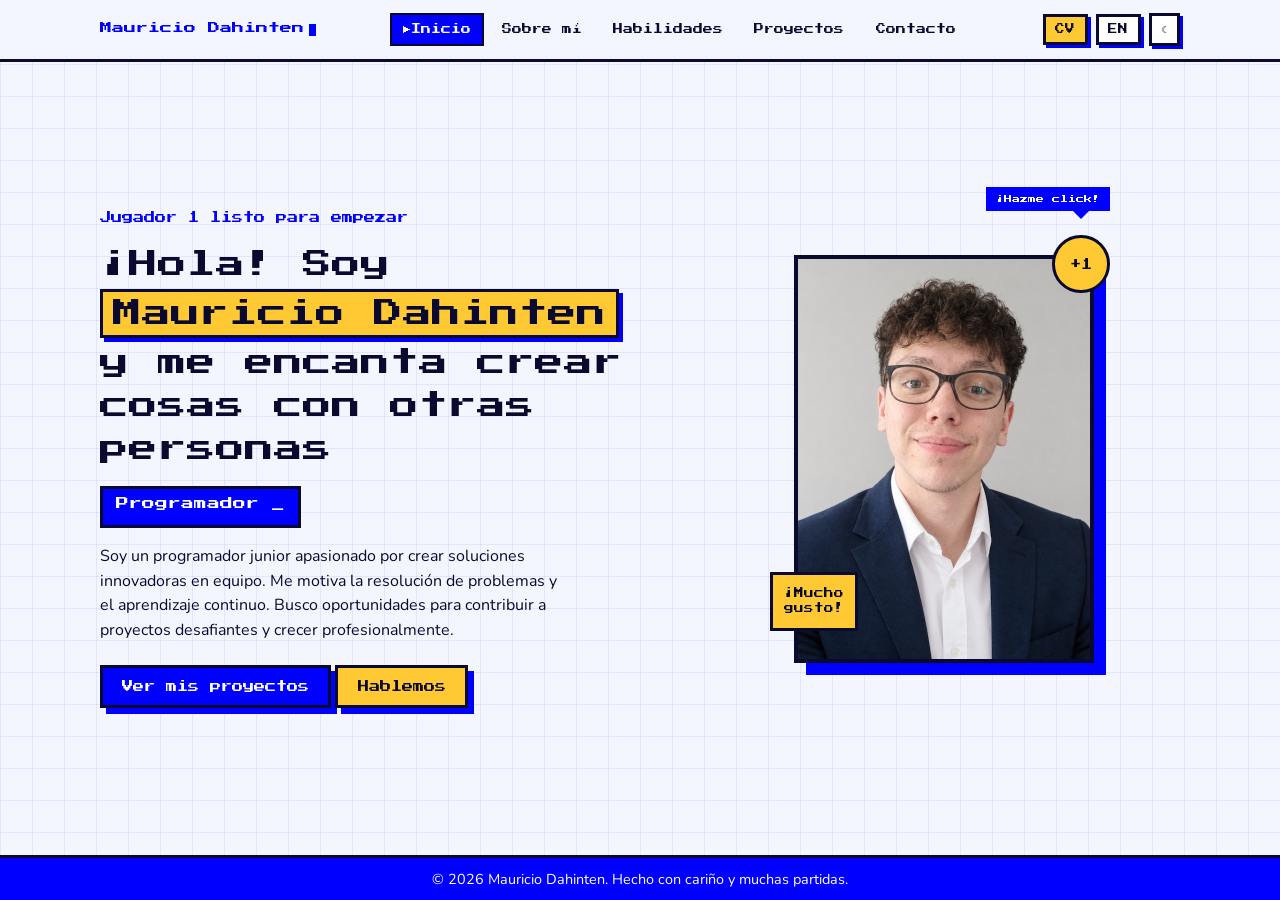
<file: index.html>
<!DOCTYPE html>
<html lang="es"><head><meta charset="utf-8"><meta name="viewport" content="width=device-width,initial-scale=1">
<title>Inicio | Mauricio Dahinten</title><meta name="description" content="Portafolio de Mauricio Dahinten, programador junior.">
<link rel="preconnect" href="https://fonts.googleapis.com"><link rel="preconnect" href="https://fonts.gstatic.com" crossorigin>
<link href="https://fonts.googleapis.com/css2?family=Nunito:wght@400;700&family=Press+Start+2P&display=swap" rel="stylesheet">
<link rel="stylesheet" href="css/estilos.css"></head>
<body data-root="" data-page="inicio">
<main>
<section class="hero">
 <div>
  <p class="sub" data-en="Player 1 ready to start">Jugador 1 listo para empezar</p>
  <h1 data-en="Hi! I'm <span class='nombre'>Mauricio Dahinten</span> and I love creating things with other people">¡Hola! Soy <span class="nombre">Mauricio Dahinten</span> y me encanta crear cosas con otras personas</h1>
  <div class="rol" id="rol" data-roles="Programador junior|Jugador de corazón|Compañero de equipo" data-roles-en="Junior developer|Gamer at heart|Team player"><span></span></div>
  <p class="lead" data-en="I am a junior developer passionate about creating innovative solutions as part of a team. I am motivated by problem-solving and continuous learning. I am looking for opportunities to contribute to challenging projects and grow professionally.">Soy un programador junior apasionado por crear soluciones innovadoras en equipo. Me motiva la resolución de problemas y el aprendizaje continuo. Busco oportunidades para contribuir a proyectos desafiantes y crecer profesionalmente.</p>
  <a class="btn" href="html/proyectos.html" data-en="See my projects">Ver mis proyectos</a> <a class="btn alt" href="html/contacto.html" data-en="Let's talk">Hablemos</a>
 </div>
 <div class="foto">
  <img src="img/foto.jpg" width="340" height="408" onerror="var n=this.dataset.i=(+this.dataset.i||0)+1;this.src=['img/foto.jpg','img/foto.webp','img/placeholder.svg'][n-1]||''" alt="Mauricio Dahinten">
  <span class="globo" data-en="Nice<br>to meet you!">¡Mucho<br>gusto!</span>
  <span class="pista" id="pista" data-en="Click me!">¡Hazme click!</span>
  <button id="moneda" aria-label="Moneda / Coin">+1</button>
 </div>
</section>
</main>
<script src="js/main.js"></script>
</body></html>
</file>
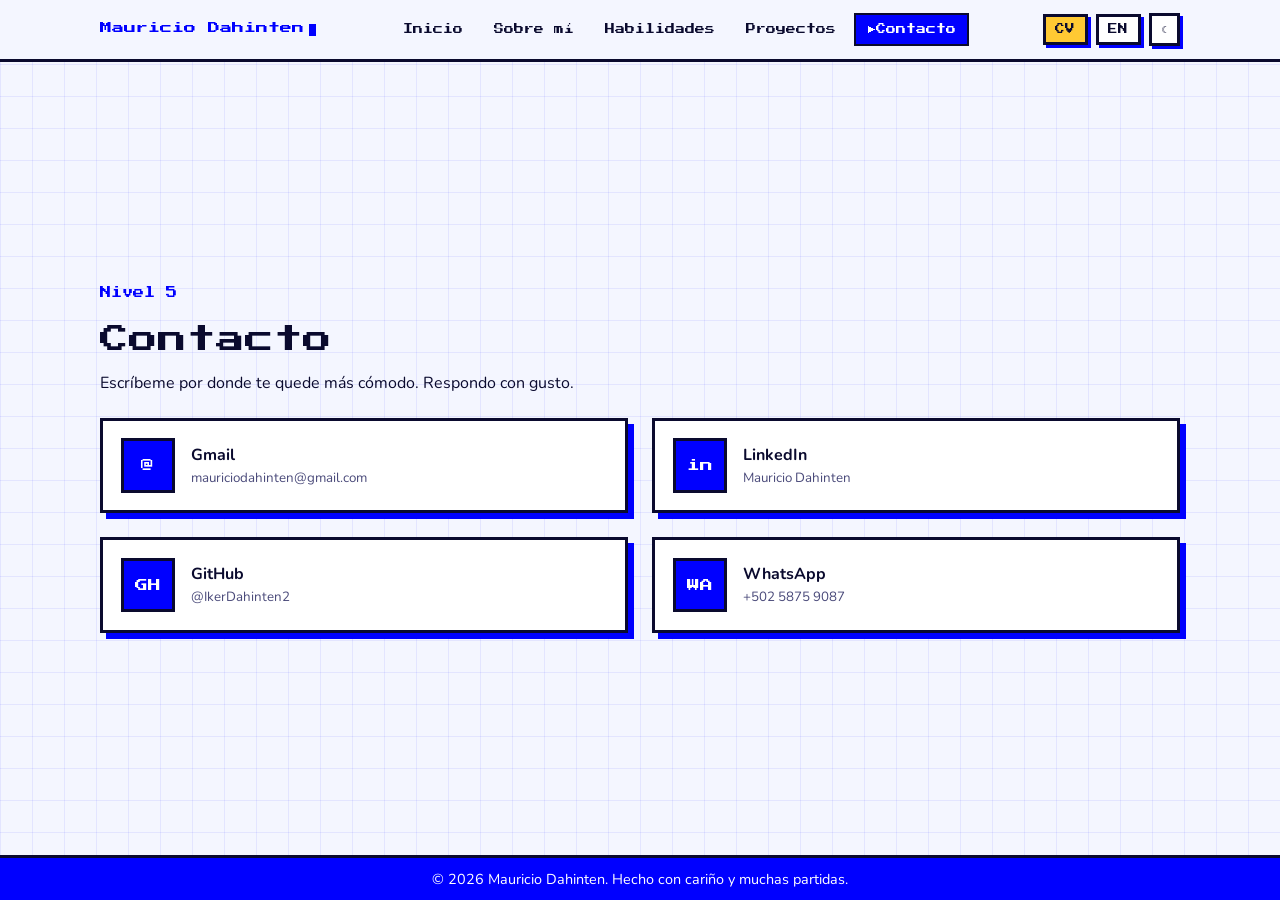
<file: html/contacto.html>
<!DOCTYPE html>
<html lang="es"><head><meta charset="utf-8"><meta name="viewport" content="width=device-width,initial-scale=1">
<title>Contacto | Mauricio Dahinten</title><meta name="description" content="Portafolio de Mauricio Dahinten, programador junior.">
<link rel="preconnect" href="https://fonts.googleapis.com"><link rel="preconnect" href="https://fonts.gstatic.com" crossorigin>
<link href="https://fonts.googleapis.com/css2?family=Nunito:wght@400;700&family=Press+Start+2P&display=swap" rel="stylesheet">
<link rel="stylesheet" href="../css/estilos.css"></head>
<body data-root="../" data-page="contacto">
<main>
<p class="sub" data-en="Level 5">Nivel 5</p><h1 data-en="Contact">Contacto</h1><p class="intro" data-en="Write to me wherever is most convenient for you. I'm happy to reply.">Escríbeme por donde te quede más cómodo. Respondo con gusto.</p>
<div class="grid contacto">
 <a class="card" id="correo" href="mailto:mauriciodahinten@gmail.com"><span class="ic">@</span><span><b>Gmail</b><small>mauriciodahinten@gmail.com</small></span></a>
 <a class="card" href="https://www.linkedin.com/in/mauricio-dahinten-2b3a351b3" target="_blank" rel="noopener"><span class="ic">in</span><span><b>LinkedIn</b><small>Mauricio Dahinten</small></span></a>
 <a class="card" href="https://github.com/IkerDahinten2" target="_blank" rel="noopener"><span class="ic">GH</span><span><b>GitHub</b><small>@IkerDahinten2</small></span></a>
 <a class="card" href="https://wa.me/50258759087" target="_blank" rel="noopener"><span class="ic">WA</span><span><b>WhatsApp</b><small>+502 5875 9087</small></span></a>
</div>
</main>
<script src="../js/main.js"></script>
</body></html>
</file>
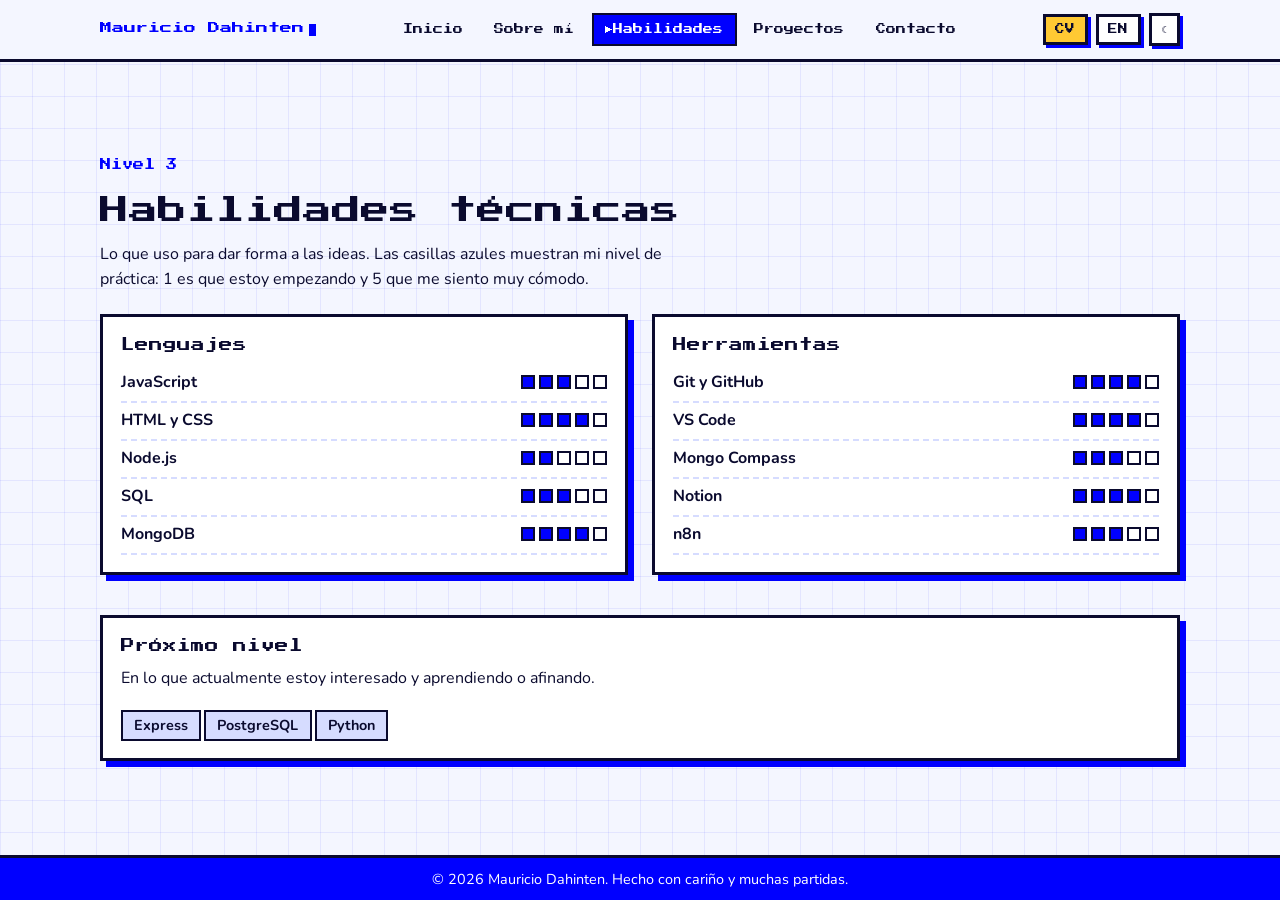
<file: html/habilidades.html>
<!DOCTYPE html>
<html lang="es"><head><meta charset="utf-8"><meta name="viewport" content="width=device-width,initial-scale=1">
<title>Habilidades técnicas | Mauricio Dahinten</title><meta name="description" content="Portafolio de Mauricio Dahinten, programador junior.">
<link rel="preconnect" href="https://fonts.googleapis.com"><link rel="preconnect" href="https://fonts.gstatic.com" crossorigin>
<link href="https://fonts.googleapis.com/css2?family=Nunito:wght@400;700&family=Press+Start+2P&display=swap" rel="stylesheet">
<link rel="stylesheet" href="../css/estilos.css"></head>
<body data-root="../" data-page="habilidades">
<main>
<p class="sub" data-en="Level 3">Nivel 3</p><h1 data-en="Technical skills">Habilidades técnicas</h1><p class="intro" data-en="What I use to shape ideas. The blue squares show my level of practice: 1 means I am just starting and 5 means I feel very comfortable.">Lo que uso para dar forma a las ideas. Las casillas azules muestran mi nivel de práctica: 1 es que estoy empezando y 5 que me siento muy cómodo.</p>
<div class="grid">
 <div class="card"><h2 data-en="Languages">Lenguajes</h2><ul class="hab"><li>JavaScript <span class="pips" data-n="3"></span></li><li><span data-en="HTML and CSS">HTML y CSS</span> <span class="pips" data-n="4"></span></li><li>Node.js <span class="pips" data-n="2"></span></li><li><span>SQL</span> <span class="pips" data-n="3"></span></li><li>MongoDB <span class="pips" data-n="4"></span></li></ul></div>
 <div class="card"><h2 data-en="Tools">Herramientas</h2><ul class="hab"><li><span data-en="Git and GitHub">Git y GitHub</span> <span class="pips" data-n="4"></span></li><li>VS Code <span class="pips" data-n="4"></span></li><li><span>Mongo Compass</span> <span class="pips" data-n="3"></span></li><li><span>Notion</span> <span class="pips" data-n="4"></span></li><li>n8n<span class="pips" data-n="3"></span></li></ul></div>
</div>
<div class="card prox"><h2 data-en="Next level">Próximo nivel</h2><p data-en="What I am currently interested in and learning or refining.">En lo que actualmente estoy interesado y aprendiendo o afinando.</p><p><span class="chip">Express</span><span class="chip">PostgreSQL</span><span class="chip">Python</span></p></div>
</main>
<script src="../js/main.js"></script>
</body></html>
</file>
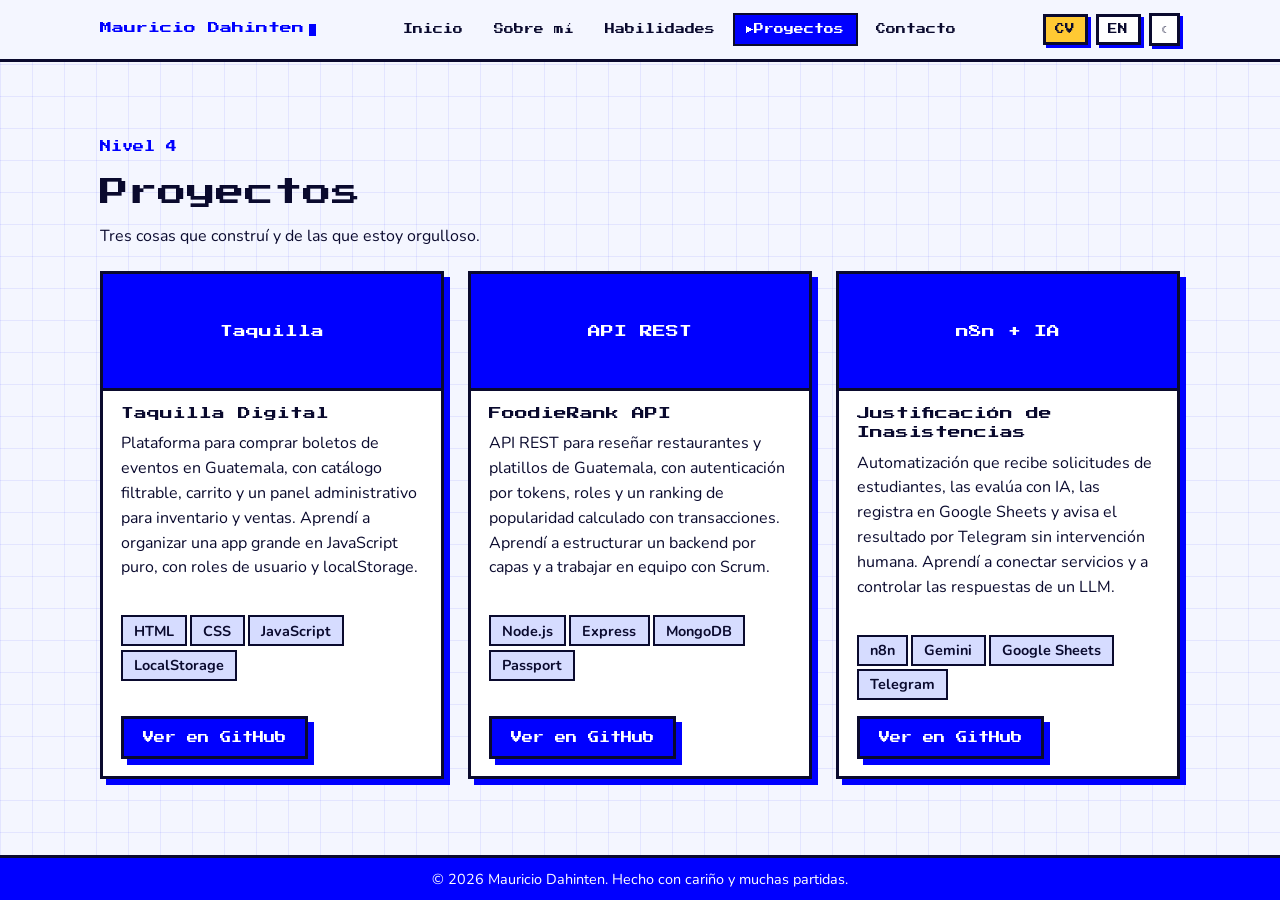
<file: html/proyectos.html>
<!DOCTYPE html>
<html lang="es"><head><meta charset="utf-8"><meta name="viewport" content="width=device-width,initial-scale=1">
<title>Proyectos | Mauricio Dahinten</title><meta name="description" content="Portafolio de Mauricio Dahinten, programador junior.">
<link rel="preconnect" href="https://fonts.googleapis.com"><link rel="preconnect" href="https://fonts.gstatic.com" crossorigin>
<link href="https://fonts.googleapis.com/css2?family=Nunito:wght@400;700&family=Press+Start+2P&display=swap" rel="stylesheet">
<link rel="stylesheet" href="../css/estilos.css"></head>
<body data-root="../" data-page="proyectos">
<main>
<p class="sub" data-en="Level 4">Nivel 4</p><h1 data-en="Projects">Proyectos</h1><p class="intro" data-en="Three things I built and I am proud of.">Tres cosas que construí y de las que estoy orgulloso.</p>
<div class="grid">
<article class="card proy"><div class="img"><span data-en="Ticket office">Taquilla</span></div><h3 data-en="Digital Ticket Office">Taquilla Digital</h3><p data-en="Platform to buy tickets for events in Guatemala, with a filterable catalog, shopping cart and an admin panel for inventory and sales. I learned to organize a large app in plain JavaScript with user roles and localStorage.">Plataforma para comprar boletos de eventos en Guatemala, con catálogo filtrable, carrito y un panel administrativo para inventario y ventas. Aprendí a organizar una app grande en JavaScript puro, con roles de usuario y localStorage.</p><p><span class="chip">HTML</span><span class="chip">CSS</span><span class="chip">JavaScript</span><span class="chip">LocalStorage</span></p><a class="btn" href="https://github.com/IkerDahinten2/projecto-javascript" target="_blank" rel="noopener" data-en="View on GitHub">Ver en GitHub</a></article>
<article class="card proy"><div class="img"><span>API REST</span></div><h3>FoodieRank API</h3><p data-en="REST API to review restaurants and dishes in Guatemala, with token authentication, roles and a popularity ranking calculated with transactions. I learned to structure a layered backend and to work as a team with Scrum.">API REST para reseñar restaurantes y platillos de Guatemala, con autenticación por tokens, roles y un ranking de popularidad calculado con transacciones. Aprendí a estructurar un backend por capas y a trabajar en equipo con Scrum.</p><p><span class="chip">Node.js</span><span class="chip">Express</span><span class="chip">MongoDB</span><span class="chip">Passport</span></p><a class="btn" href="https://github.com/IkerDahinten2/foodierank-backend" target="_blank" rel="noopener" data-en="View on GitHub">Ver en GitHub</a></article>
<article class="card proy"><div class="img"><span data-en="n8n + AI">n8n + IA</span></div><h3 data-en="Absence Justification Bot">Justificación de Inasistencias</h3><p data-en="Automation that receives student requests, evaluates them with AI, records them in Google Sheets and notifies the result by Telegram with no human intervention. I learned to connect services and to keep an LLM's answers under control.">Automatización que recibe solicitudes de estudiantes, las evalúa con IA, las registra en Google Sheets y avisa el resultado por Telegram sin intervención humana. Aprendí a conectar servicios y a controlar las respuestas de un LLM.</p><p><span class="chip">n8n</span><span class="chip">Gemini</span><span class="chip">Google Sheets</span><span class="chip">Telegram</span></p><a class="btn" href="https://github.com/IkerDahinten2/proyecto-n8n" target="_blank" rel="noopener" data-en="View on GitHub">Ver en GitHub</a></article>
</div>
</main>
<script src="../js/main.js"></script>
</body></html>
</file>
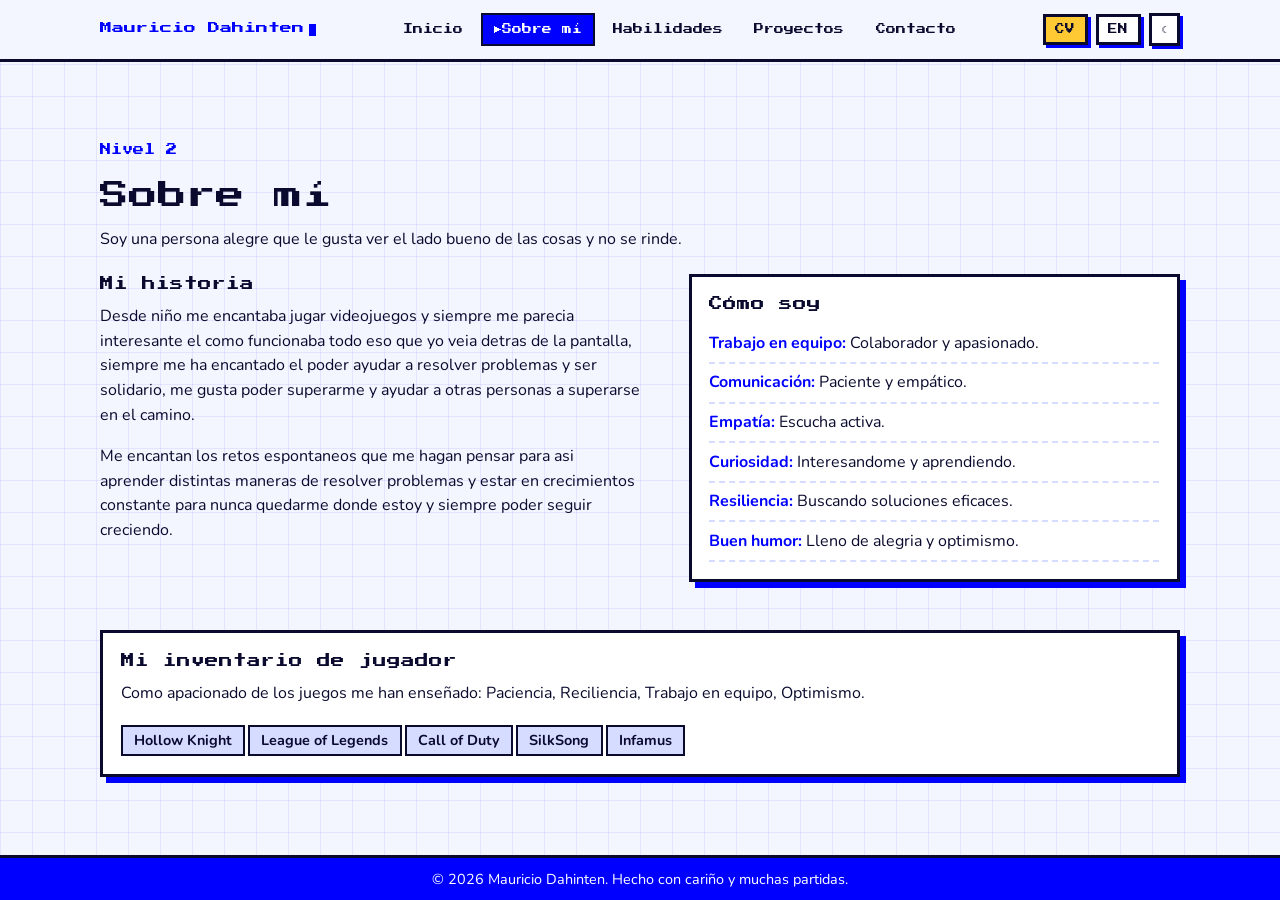
<file: html/sobre-mi.html>
<!DOCTYPE html>
<html lang="es"><head><meta charset="utf-8"><meta name="viewport" content="width=device-width,initial-scale=1">
<title>Sobre mí | Mauricio Dahinten</title><meta name="description" content="Portafolio de Mauricio Dahinten, programador junior.">
<link rel="preconnect" href="https://fonts.googleapis.com"><link rel="preconnect" href="https://fonts.gstatic.com" crossorigin>
<link href="https://fonts.googleapis.com/css2?family=Nunito:wght@400;700&family=Press+Start+2P&display=swap" rel="stylesheet">
<link rel="stylesheet" href="../css/estilos.css"></head>
<body data-root="../" data-page="sobre-mi">
<main>
<p class="sub" data-en="Level 2">Nivel 2</p><h1 data-en="About me">Sobre mí</h1><p class="intro" data-en="I am a cheerful person who likes to see the bright side of things and never gives up.">Soy una persona alegre que le gusta ver el lado bueno de las cosas y no se rinde.</p>
<div class="dos">
 <div><h2 data-en="My story">Mi historia</h2><p data-en="Since I was a child, I loved playing video games and I was always curious about how everything I saw behind the screen worked. I have always loved being able to help solve problems and be supportive. I like being able to improve myself and help other people improve along the way.">Desde niño me encantaba jugar videojuegos y siempre me parecia interesante el como funcionaba todo eso que yo veia detras de la pantalla, siempre me ha encantado el poder ayudar a resolver problemas y ser solidario, me gusta poder superarme y ayudar a otras personas a superarse en el camino.</p><p data-en="I love spontaneous challenges that make me think so I can learn different ways to solve problems and be in constant growth so I never stay where I am and can always keep growing.">Me encantan los retos espontaneos que me hagan pensar para asi aprender distintas maneras de resolver problemas y estar en crecimientos constante para nunca quedarme donde estoy y siempre poder seguir creciendo.</p></div>
 <div class="card"><h2 data-en="What I'm like">Cómo soy</h2><ul class="lista">
  <li data-en="<b>Teamwork:</b> Collaborative and passionate"><b>Trabajo en equipo:</b> Colaborador y apasionado.</li><li data-en="<b>Communication:</b> Patient and empathetic"><b>Comunicación:</b> Paciente y empático.</li><li data-en="<b>Empathy:</b> Active listening"><b>Empatía:</b> Escucha activa.</li><li data-en="<b>Curiosity:</b> Getting interested and learning."><b>Curiosidad:</b> Interesandome y aprendiendo.</li><li data-en="<b>Resilience:</b> Searching for effective solutions."><b>Resiliencia:</b> Buscando soluciones eficaces.</li><li data-en="<b>Good humor:</b> Full of joy and optimism."><b>Buen humor:</b> Lleno de alegria y optimismo.</li>
 </ul></div>
</div>
<div class="card" style="margin-top:3rem"><h2 data-en="My player inventory">Mi inventario de jugador</h2><p data-en="As a gaming enthusiast, video games have taught me: Patience, Resilience, Teamwork, Optimism.">Como apacionado de los juegos me han enseñado: Paciencia, Reciliencia, Trabajo en equipo, Optimismo.</p><p><span class="chip" data-en="Hollow Knight">Hollow Knight</span><span class="chip" data-en="League of Legends">League of Legends</span><span class="chip" data-en="Call of Duty">Call of Duty</span><span class="chip" data-en="SilkSong">SilkSong</span><span class="chip" data-en="Infamus">Infamus</span></div>
</main>
<script src="../js/main.js"></script>
</body></html>
</file>
<file: css/estilos.css>
:root{--azul:#0000FF;--tinta:#0A0A2E;--papel:#F4F6FF;--suave:#D6DCFF;--moneda:#FFC933;--card:#fff;--txtazul:#0000FF;--sombra:#0000FF;--rej:#0000ff12;--apagado:#4a4a7a;--px:'Press Start 2P',monospace;--cuerpo:'Nunito',system-ui,sans-serif}
*{box-sizing:border-box;margin:0}
html{scroll-behavior:smooth}
body{font:1.05rem/1.7 var(--cuerpo);color:var(--tinta);background:var(--papel);background-image:linear-gradient(var(--rej) 1px,transparent 1px),linear-gradient(90deg,var(--rej) 1px,transparent 1px);background-size:32px 32px;min-height:100vh;display:flex;flex-direction:column}
main{flex:1;width:min(1080px,92%);margin:0 auto;padding:3rem 0 4rem}
a{color:inherit}
:focus-visible{outline:3px solid var(--moneda);outline-offset:3px}
h1,h2,h3{font-family:var(--px);line-height:1.5;font-weight:400}
h1{font-size:clamp(1.3rem,3.6vw,2.2rem)}
h2{font-size:1rem;margin-bottom:1rem}
h3{font-size:.8rem;margin-bottom:.5rem}
p+p{margin-top:1rem}
.sub{color:var(--txtazul);font-family:var(--px);font-size:.7rem;margin-bottom:1rem}

/* header */
header{position:sticky;top:0;z-index:9;background:var(--papel);border-bottom:3px solid var(--tinta)}
.bar{width:min(1080px,92%);margin:0 auto;display:flex;justify-content:space-between;align-items:center;padding:.8rem 0}
.logo{font:.75rem var(--px);text-decoration:none;color:var(--txtazul)}
.logo::after{content:"";display:inline-block;width:.6em;height:1em;background:var(--txtazul);margin-left:.4em;vertical-align:-.15em;animation:parp 1s steps(1) infinite}
@keyframes parp{50%{opacity:0}}
nav{display:flex;gap:.3rem}
nav a{font:.62rem var(--px);text-decoration:none;padding:.6rem .7rem;border:2px solid transparent}
nav a:hover,nav a.on{border-color:var(--tinta);background:var(--azul);color:#fff}
nav a.on::before,nav a:hover::before{content:"\25B6 ";font-size:.5rem}
#menu{display:none;font:.65rem var(--px);background:var(--azul);color:#fff;border:3px solid var(--tinta);padding:.5rem .7rem;cursor:pointer}

/* piezas */
.card,.btn{border:3px solid var(--tinta);background:var(--card);box-shadow:6px 6px 0 var(--sombra);transition:transform .15s,box-shadow .15s}
.card{padding:1.5rem}
.card:hover{transform:translate(-3px,-3px);box-shadow:9px 9px 0 var(--sombra)}
.btn{display:inline-block;padding:.8rem 1.2rem;font:.7rem var(--px);text-decoration:none;cursor:pointer;background:var(--azul);color:#fff}
.btn.alt{background:var(--moneda);color:var(--tinta)}
.btn:hover{transform:translate(-2px,-2px);box-shadow:8px 8px 0 var(--tinta)}
.btn:active{transform:translate(4px,4px);box-shadow:2px 2px 0 var(--tinta)}
.grid{display:grid;gap:2rem;grid-template-columns:repeat(auto-fit,minmax(260px,1fr))}
.chip{display:inline-block;border:2px solid var(--tinta);background:var(--suave);padding:.15rem .7rem;margin:.2rem .2rem 0 0;font-size:.9rem;font-weight:700}
.intro{max-width:60ch;margin:1rem 0 2.5rem}

/* inicio */
.hero{display:grid;grid-template-columns:1.2fr 1fr;gap:3rem;align-items:center;min-height:68vh}
.hero p.lead{margin:1.2rem 0 1.8rem;max-width:46ch}
.rol{display:inline-block;background:var(--azul);color:#fff;font:.8rem var(--px);padding:.5rem .8rem;margin-top:1rem;border:3px solid var(--tinta);min-height:2.6rem}
.rol::after{content:"_";animation:parp .8s steps(1) infinite}
.foto{position:relative;justify-self:center;width:min(340px,80%)}
.foto img{display:block;width:100%;aspect-ratio:5/6;object-fit:cover;border:4px solid var(--tinta);box-shadow:12px 12px 0 var(--sombra);transition:transform .1s}
.globo{position:absolute;left:-1.5rem;bottom:2rem;background:var(--moneda);border:3px solid var(--tinta);font:.6rem var(--px);padding:.7rem;line-height:1.6}
#moneda{position:absolute;right:-1rem;top:-1.2rem;width:3.6rem;height:3.6rem;border-radius:50%;border:3px solid var(--tinta);background:var(--moneda);font:.7rem var(--px);cursor:pointer;animation:flota 2s ease-in-out infinite}
#moneda:active{transform:scale(.85)}
@keyframes flota{50%{transform:translateY(-10px)}}
.hero>*{animation:entra .6s both}.hero>.foto{animation-delay:.25s}
@keyframes entra{from{opacity:0;transform:translateY(20px)}}

.nombre{display:inline-block;background:var(--moneda);border:3px solid var(--tinta);box-shadow:4px 4px 0 var(--sombra);padding:0 .35em;margin:.1em 0}
.pista{position:absolute;right:-1rem;top:-4.2rem;background:var(--azul);color:#fff;font:.5rem var(--px);padding:.5rem .6rem;white-space:nowrap;animation:flota 1.4s ease-in-out infinite}
.pista::after{content:"";position:absolute;right:1.3rem;bottom:-8px;border:8px solid transparent;border-bottom:0;border-top-color:var(--azul)}
.pista.fuera{display:none}

/* sobre mi */
.dos{display:grid;grid-template-columns:1.1fr 1fr;gap:3rem}
.lista{list-style:none;padding:0}
.lista li{padding:.7rem 0;border-bottom:2px dashed var(--suave)}
.lista b{color:var(--txtazul)}

/* proyectos */
.proy{display:flex;flex-direction:column}
.proy .img{height:9rem;margin:-1.5rem -1.5rem 1rem;background:var(--azul);color:#fff;font:.8rem var(--px);display:grid;place-items:center;border-bottom:3px solid var(--tinta);overflow:hidden}
.proy .img img{width:100%;height:100%;object-fit:cover}
.proy .btn{margin-top:auto;align-self:flex-start}
.proy p{margin-bottom:1rem}

/* habilidades */
.pips{display:inline-flex;gap:4px;float:right;margin-top:.3rem}
.pips i{width:14px;height:14px;border:2px solid var(--tinta);background:var(--card);transition:background .2s}
.pips i.on{background:var(--azul)}
.hab{list-style:none;padding:0}
.hab li{padding:.5rem 0;font-weight:700;border-bottom:2px dashed var(--suave)}
.prox{margin-top:2.5rem}

/* contacto */
.contacto{grid-template-columns:repeat(2,1fr)}
.contacto a{display:flex;gap:1rem;align-items:center;text-decoration:none}
.contacto .ic{flex:none;width:3.4rem;height:3.4rem;background:var(--azul);color:#fff;border:3px solid var(--tinta);display:grid;place-items:center;font:.8rem var(--px)}
.contacto small{display:block;color:var(--apagado)}

footer{border-top:3px solid var(--tinta);background:var(--azul);color:#fff;text-align:center;padding:.6rem;font-size:.9rem}

@media(max-width:760px){
 .hero,.dos{grid-template-columns:1fr}.hero{min-height:0}.contacto{grid-template-columns:1fr}
 #menu{display:block}nav{display:none;position:absolute;top:100%;left:0;right:0;flex-direction:column;background:var(--papel);border-bottom:3px solid var(--tinta);padding:.5rem 4%}
 nav.abierto{display:flex}
}
@media(prefers-reduced-motion:reduce){*{animation:none!important;transition:none!important}}

/* modo oscuro */
[data-tema=dark]{--papel:#0A0A26;--tinta:#E6EAFF;--suave:#1E1E66;--card:#12123E;--txtazul:#8C9BFF;--sombra:#2F3DFF;--rej:#6b7cff14;--apagado:#A9B2E6}
.btn.alt,.globo,#moneda,.nombre{color:#0A0A2E}

/* botones de idioma y tema */
.ctl{display:flex;gap:.5rem;align-items:center}
.tog{font:.6rem var(--px);background:var(--card);color:var(--tinta);border:3px solid var(--tinta);padding:.45rem .6rem;cursor:pointer;box-shadow:3px 3px 0 var(--sombra);transition:transform .1s,box-shadow .1s}
.tog:hover{transform:translate(-1px,-1px);box-shadow:4px 4px 0 var(--sombra)}
.tog:active{transform:translate(3px,3px);box-shadow:0 0 0 var(--sombra)}

/* compacto: todo cabe en una pantalla de laptop sin scroll */
body{font-size:1rem;line-height:1.55;min-height:100dvh}
main{display:flex;flex-direction:column;justify-content:center;padding:1.5rem 0}
h1{font-size:clamp(1.1rem,2.8vw,1.8rem)}
h2{font-size:.85rem;margin-bottom:.6rem}
.intro{margin:.6rem 0 1.4rem}
.hero{min-height:0;gap:2.5rem}
.hero p.lead{margin:1rem 0 1.4rem}
.foto{width:min(300px,42vh,80%)}
.card{padding:1.1rem}
.grid{gap:1.5rem}
.tres{display:grid;gap:1.5rem;grid-template-columns:repeat(3,1fr);align-items:start}
.lista li{padding:.4rem 0}
.hab li{padding:.35rem 0}
.proy .img{height:clamp(4.5rem,13vh,7.5rem);margin:-1.1rem -1.1rem .8rem}
@media(max-width:900px){.tres{grid-template-columns:1fr}}
.foto img{object-position:center 15%}

/* botón CV del header (fijo en todas las páginas) */
.tog.cv{background:var(--moneda);color:#0A0A2E;text-decoration:none;display:inline-block}
@media(max-width:760px){.bar{flex-wrap:wrap;gap:.5rem}.ctl{margin-left:auto}}

/* logro de la moneda (200 clics): se queda fijo hasta recargar la página */
.logro{position:fixed;right:1rem;bottom:3.5rem;z-index:50;display:flex;gap:.8rem;align-items:center;max-width:calc(100vw - 2rem);background:var(--moneda);color:#0A0A2E;border:3px solid var(--tinta);box-shadow:6px 6px 0 var(--sombra);padding:.7rem 1rem;animation:logro .5s steps(5) both}
.logro-ico{font-size:1.8rem;line-height:1}
.logro div{display:flex;flex-direction:column;gap:.25rem}
.logro-tit{font:.5rem var(--px);text-transform:uppercase}
.logro strong{font:.75rem var(--px)}
.logro div>span:last-child{font-size:.85rem}
@keyframes logro{from{transform:translateY(150%);opacity:0}}
</file>
